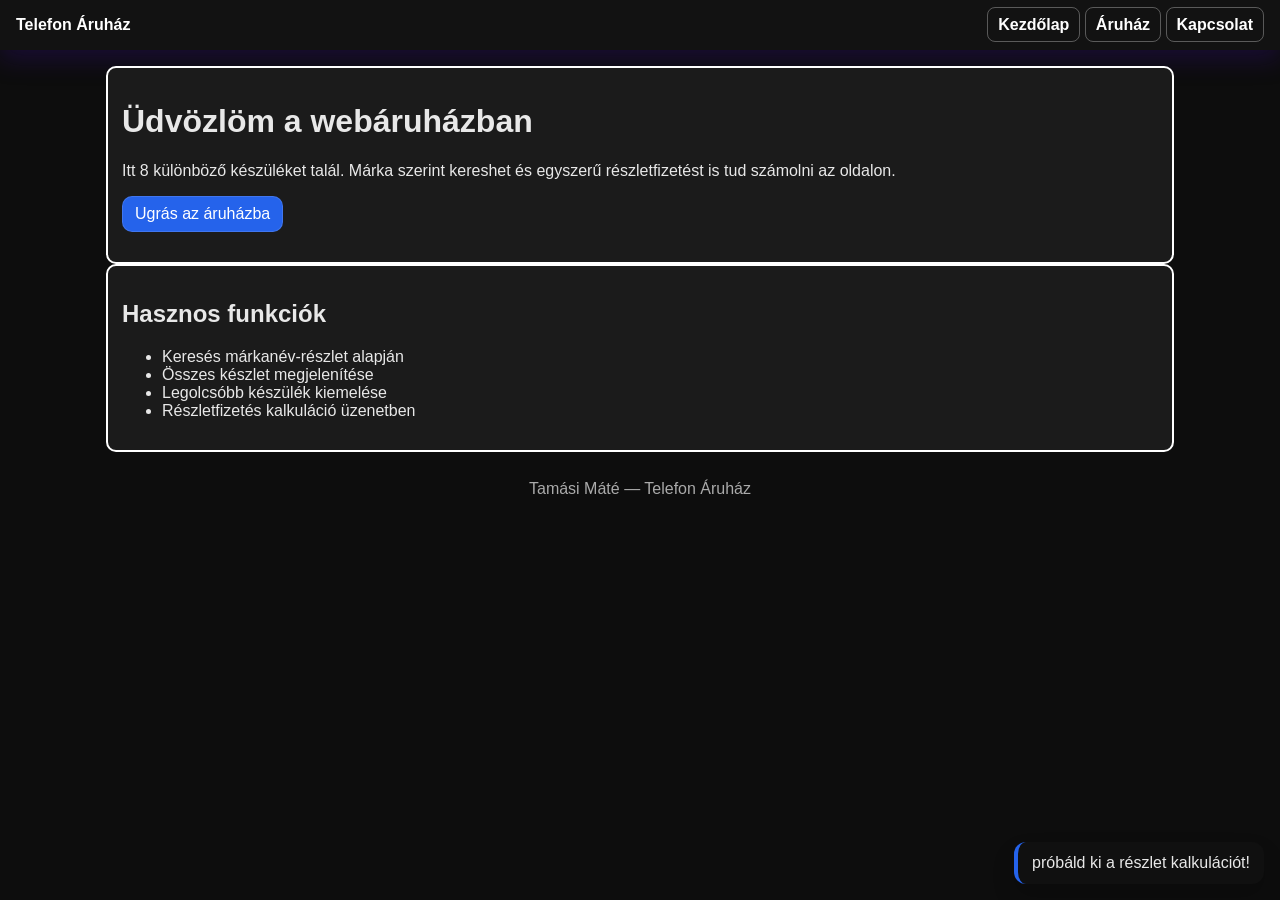
<file: index.html>
<!doctype html>
<html lang="hu">
  <head>
    <meta charset="utf-8">
    <meta name="viewport" content="width=device-width,initial-scale=1">
    <title>Telefon Áruház — Kezdőlap</title>
    <link rel="stylesheet" href="style.css">
  </head>
  <body>
    <div class="fejlec">
      <div class="menu">
        <div><strong>Telefon Áruház</strong></div>
        <div>
          <a href="index.html">Kezdőlap</a>
          <a href="bolt.html">Áruház</a>
          <a href="kapcsolat.html">Kapcsolat</a>
        </div>
      </div>
    </div>

    <div class="tartalom">
      <div class="kartya">
        <h1>Üdvözlöm a webáruházban</h1>
        <p>Itt 8 különböző készüléket talál. Márka szerint kereshet és egyszerű részletfizetést is tud számolni az oldalon.</p>
        <p><a class="gomb" href="bolt.html">Ugrás az áruházba</a></p>
      </div>

      <div class="kartya">
        <h2>Hasznos funkciók</h2>
        <ul>
          <li>Keresés márkanév-részlet alapján</li>
          <li>Összes készlet megjelenítése</li>
          <li>Legolcsóbb készülék kiemelése</li>
          <li>Részletfizetés kalkuláció üzenetben</li>
        </ul>
      </div>
    </div>

    <div id="jegyzet" class="jegyzet"></div>
    <div class="lablec">Tamási Máté — Telefon Áruház</div>
    <script src="script.js"></script>
    <script>
      kiirUzenet("jegyzet","próbáld ki a részlet kalkulációt!");
    </script>
  </body>
</html>
</file>
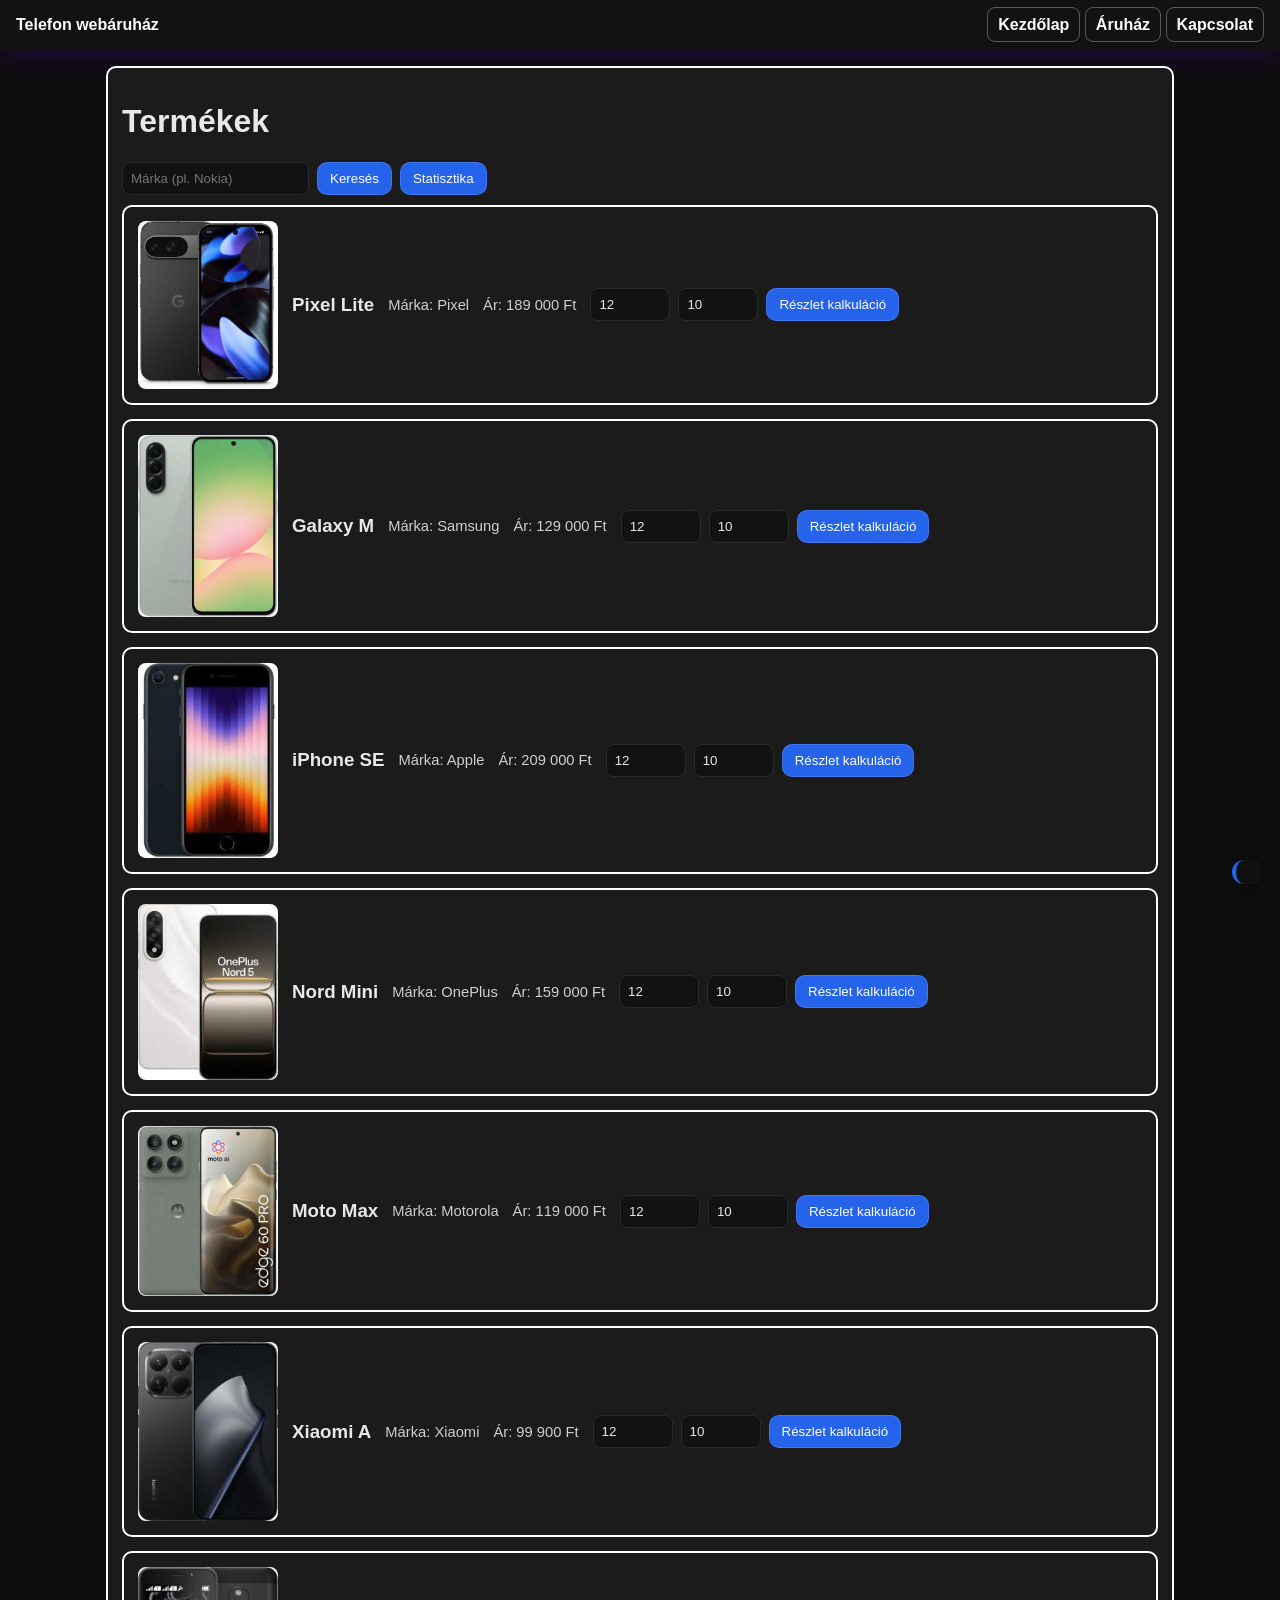
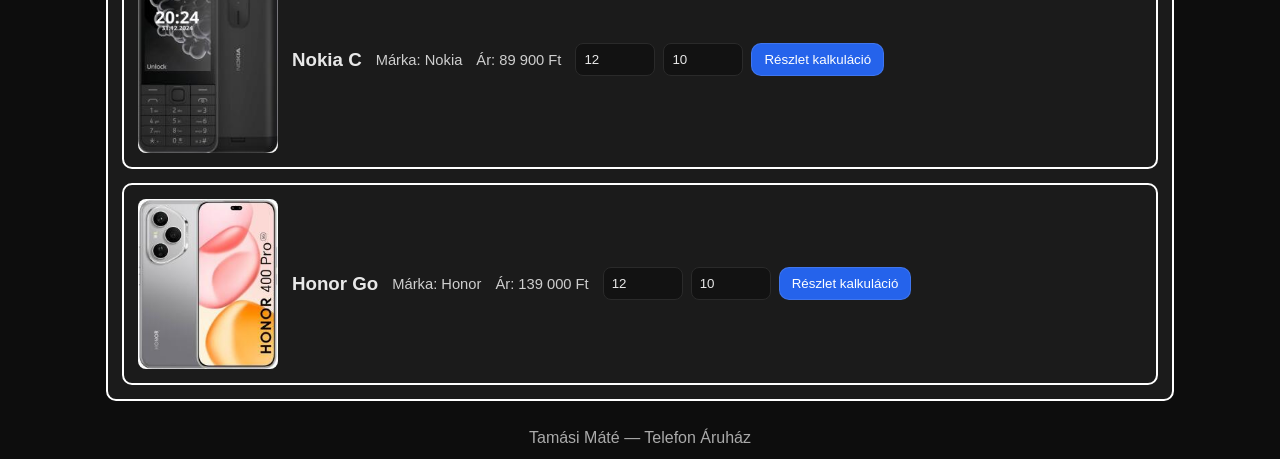
<file: bolt.html>
<!doctype html>
<html lang="hu">

  <head>
    <meta charset="utf-8">
    <meta name="viewport" content="width=device-width,initial-scale=1">
    <title>Termékek</title>
    <link rel="stylesheet" href="style.css">
  </head>

  <body onload="epitsTelefonKartyak('termekDoboz', telefonLista)">
    <div class="fejlec">
      <div class="menu">
        <div><strong>Telefon webáruház</strong></div>
        <div>
          <a href="index.html">Kezdőlap</a>
          <a href="bolt.html">Áruház</a>
          <a href="kapcsolat.html">Kapcsolat</a>
        </div>
      </div>
    </div>

    <div class="tartalom">
      <div class="kartya">
        <h1>Termékek</h1>
        
        <div class="keresoSor" style="margin:10px 0">
          <input id="markaKeresoBemenet" class="bemenet" type="text" placeholder="Márka (pl. Nokia)" />
          <button class="gomb" onclick="(function() {
            var keresett = document.getElementById('markaKeresoBemenet').value;
            var talalatok = keresett ? keresMarkaAlapjan(telefonLista, keresett) : telefonLista;
            epitsTelefonKartyak('termekDoboz', talalatok);
            kiirUzenet('jegyzet','Találatok: <b>' + talalatok.length + '</b>');
          })();">Keresés</button>

          <button class="gomb" onclick="(function() {
            var osszesDarab = osszegKeszletDb(telefonLista);
            var legolcsobb = legolcsobbTelefon(telefonLista);
            var legolcsobbSzoveg = legolcsobb ? (legolcsobb.nev + ' (' + legolcsobb.ar.toLocaleString('hu-HU') + ' Ft)') : 'nincs';
            kiirUzenet('jegyzet','Összes készlet: <b>' + osszesDarab + '</b> | Legolcsóbb: <b>' + legolcsobbSzoveg + '</b>');
          })();">Statisztika</button>

        </div>

        <div id="termekDoboz"></div>
      </div>
    </div>

    <div id="jegyzet" class="jegyzet"></div>
    <div class="lablec">Tamási Máté — Telefon Áruház</div>
    <script src="script.js"></script>
  </body>
</html>
</file>
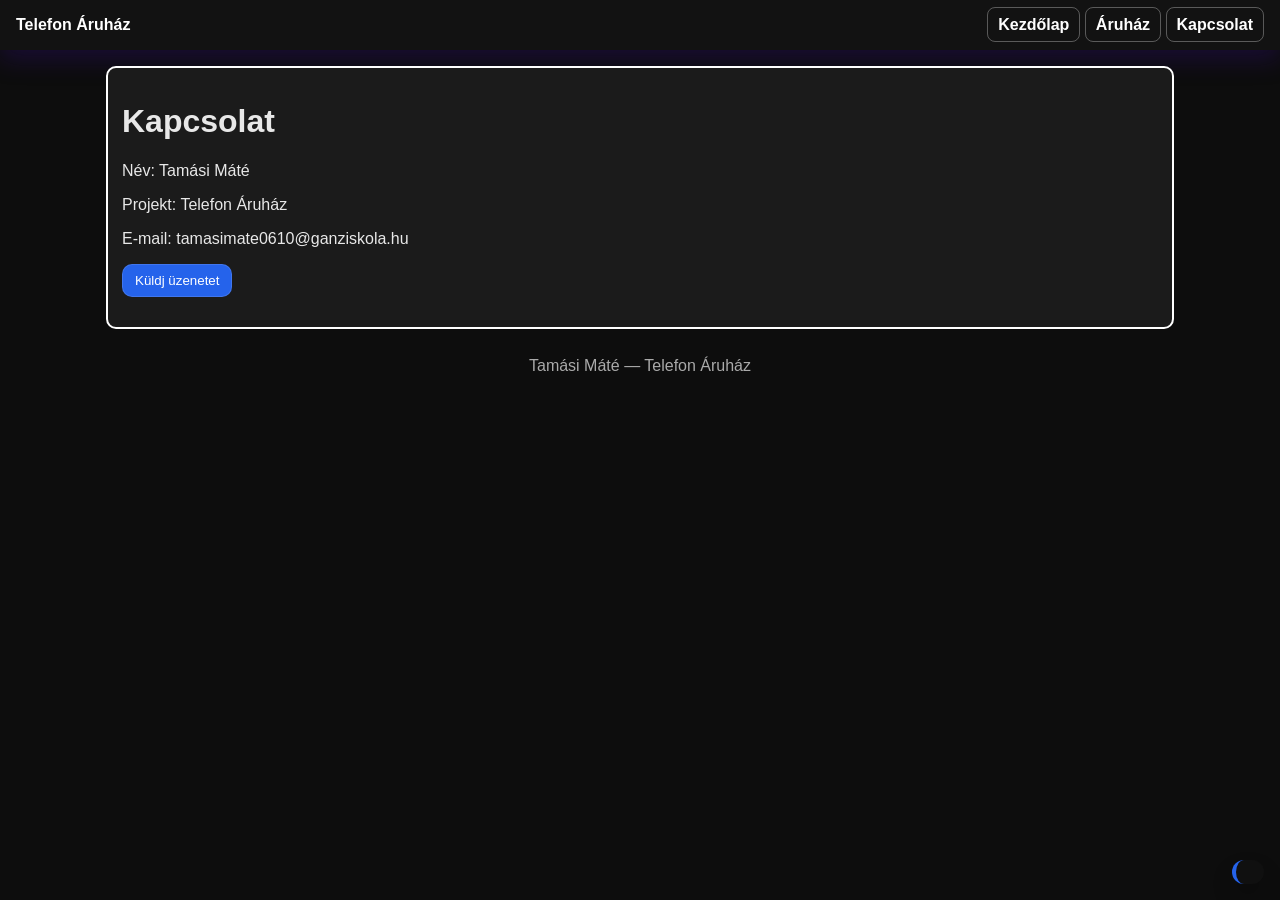
<file: kapcsolat.html>
<!doctype html>
<html lang="hu">
  <head>
    <meta charset="utf-8">
    <meta name="viewport" content="width=device-width,initial-scale=1">
    <title>Telefon Áruház — Kapcsolat</title>
    <link rel="stylesheet" href="style.css">
  </head>
  <body>
    <div class="fejlec">
      <div class="menu">
        <div><strong>Telefon Áruház</strong></div>
        <div>
          <a href="index.html">Kezdőlap</a>
          <a href="bolt.html">Áruház</a>
          <a href="kapcsolat.html">Kapcsolat</a>
        </div>
      </div>
    </div>

    <div class="tartalom">
      <div class="kartya">
        <h1>Kapcsolat</h1>
        <p>Név: Tamási Máté</p>
        <p>Projekt: Telefon Áruház</p>
        <p>E-mail: tamasimate0610@ganziskola.hu</p>
        <p><button class="gomb" onclick="kiirUzenet('jegyzet','Köszönöm az üzenetet!')">Küldj üzenetet</button></p>
      </div>
    </div>

    <div id="jegyzet" class="jegyzet"></div>
    <div class="lablec">Tamási Máté — Telefon Áruház</div>
    <script src="script.js"></script>
  </body>
</html>
</file>
<file: style.css>
:root{
  --fo:#7b2cbf;
  --mellek:#3a0ca3;
  --hatter:#f2f1f8;
  --puhaszurke:#6b6b6b;
}
*{box-sizing:border-box}
body{margin:0;font-family:Tahoma,Arial,sans-serif;background:var(--hatter);color:#191919}
a{text-decoration:none;color:#fff}
.fejlec{
  background:linear-gradient(135deg,var(--fo),var(--mellek));
  color:#fff;padding:14px 18px;
  box-shadow:0 10px 24px rgba(58,12,163,.25);
}
.menu{display:flex;gap:12px;align-items:center;justify-content:space-between}
.menu a{font-weight:bold;padding:8px 10px;border-radius:8px;border:1px solid rgba(255,255,255,.25)}
.tartalom{max-width:1000px;margin:18px auto;padding:12px}
.kartya{
  background:#fff;border-radius:16px;padding:16px;
  box-shadow:0 14px 28px rgba(0,0,0,.10);
  border:1px solid rgba(0,0,0,.06);
  transition:transform .12s ease, box-shadow .12s ease;
}
.kartya:hover{transform:translateY(-2px);box-shadow:0 18px 32px rgba(0,0,0,.14)}
.racs{display:grid;grid-template-columns:repeat(4,1fr);gap:14px}
@media(max-width:1000px){.racs{grid-template-columns:repeat(3,1fr)}}
@media(max-width:700px){.racs{grid-template-columns:repeat(2,1fr)}}
@media(max-width:460px){.racs{grid-template-columns:1fr}}
img{max-width:100%;border-radius:12px;display:block}
.gomb{
  display:inline-block;background:var(--fo);color:#fff;border:0;border-radius:10px;
  padding:8px 12px;cursor:pointer;box-shadow:0 8px 16px rgba(123,44,191,.35)
}
.gomb:active{transform:translateY(1px)}
.kicsi{font-size:.92rem;color:var(--puhaszurke)}
.lablec{padding:12px;text-align:center;color:var(--puhaszurke)}
.jegyzet{
  position:fixed;right:16px;bottom:16px;background:#fff;border-left:4px solid var(--fo);
  padding:12px 14px;border-radius:12px;box-shadow:0 12px 22px rgba(0,0,0,.18);max-width:320px
}
.keresoSor{display:flex;flex-wrap:wrap;gap:8px;align-items:center}
.bemenet{padding:8px;border:1px solid #ddd;border-radius:8px}


/* === ÚJ ELRENDEZÉS: listás nézet, fehér szegéllyel, árnyék nélkül === */
.fejlec{background:#121212;color:#fff;padding:16px}
.menu a{border-color:rgba(255,255,255,0.3)}
.tartalom{max-width:1100px;margin:0 auto;padding:16px}
/* rács helyett lista: minden kártya egymás alatt, nagyobb képpel */
.racs{display:flex;flex-direction:column;gap:14px}
.kartya{
  border:2px solid #ffffff;
  background:#1b1b1b;
  color:#e8e8e8;
  border-radius:10px;
  padding:14px;
  box-shadow:none;          /* nincs 3D */
  transform:none;           /* nincs hover emelés */
}
.kartya:hover{transform:none;box-shadow:none}
/* kártyák vízszintes elrendezése: kép balra, szöveg jobbra */
.kartyaInner{display:flex;gap:14px;align-items:center}
.kartyaInner img{width:140px;height:auto;border-radius:8px}
.kartyaInner .infok{display:flex;flex-direction:column;gap:4px}
/* gombok és inputok sötét témára */
.gomb{background:#2563eb;color:#fff;box-shadow:none;border:1px solid rgba(255,255,255,0.12)}
.bemenet{background:#121212;color:#e8e8e8;border:1px solid #2a2a2a}
.kicsi{color:#cfcfcf}
.jegyzet{background:#101010;border-left-color:#2563eb;color:#e8e8e8}
.lablec{color:#aaa}
body{background:#0d0d0d;color:#e8e8e8}
</file>
